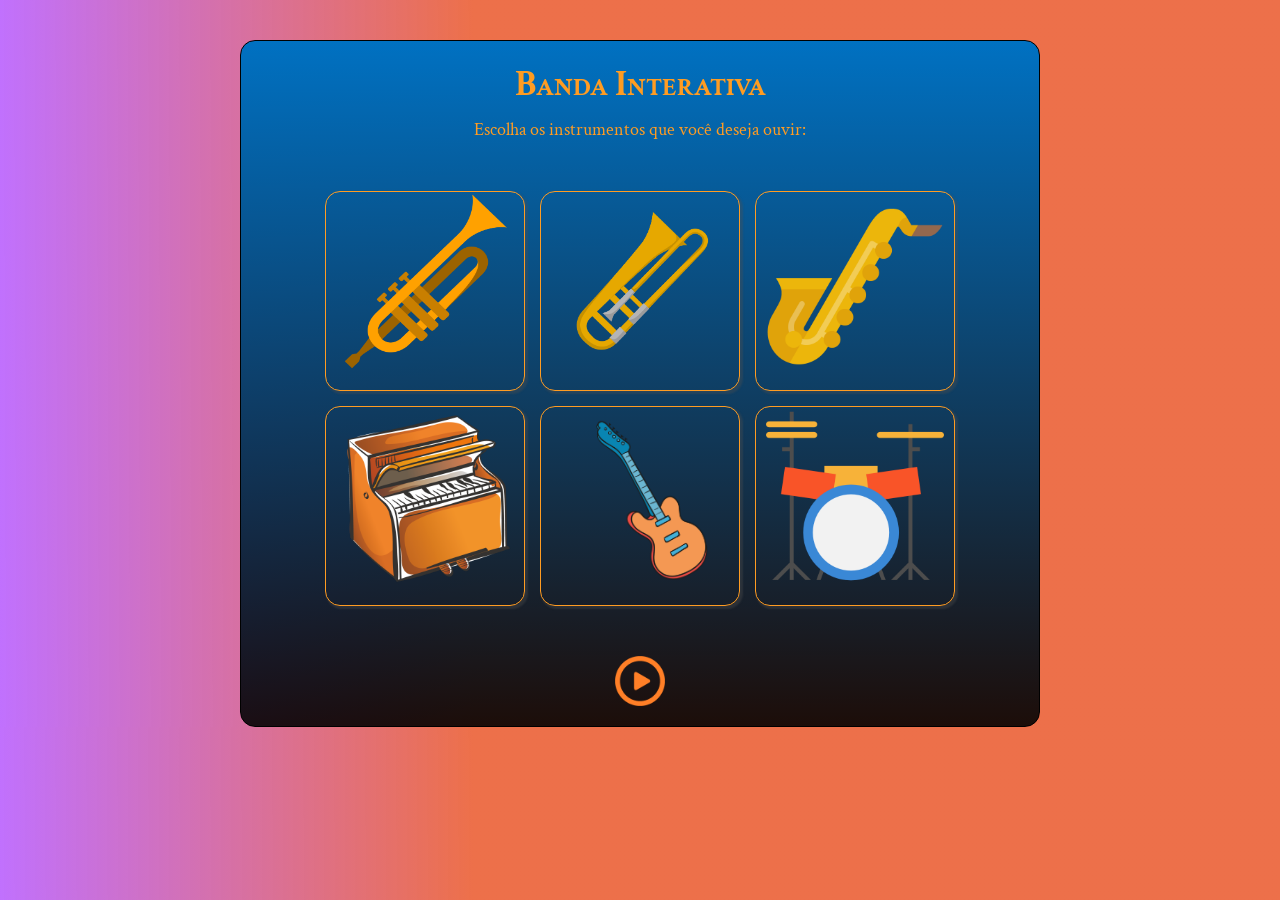
<file: index.html>
<!DOCTYPE html>
<html lang="pt-br">

<head>
    <meta charset="UTF-8">
    <meta name="viewport" content="width=device-width, initial-scale=1.0">
    <title>Banda Interativa</title>

    <link rel="preconnect" href="https://fonts.googleapis.com">
    <link rel="preconnect" href="https://fonts.gstatic.com" crossorigin>
    <link
        href="https://fonts.googleapis.com/css2?family=Crimson+Text:ital,wght@0,400;0,600;0,700;1,400;1,600;1,700&display=swap"
        rel="stylesheet">

    <link rel="stylesheet" href="./src/css/styles.css">
    <link rel="stylesheet" href="./src/css/reset.css">
</head>

<body>
    <main>
        <h1>Banda Interativa</h1>
        <p class="texto">Escolha os instrumentos que você deseja ouvir:</p>

        <div class="container">
            <div class="inst"><img onclick="mutar('tpt')" class="img" id="tpt" src="./src/img/trumpet.png" alt=""></div>
            <div class="inst"><img onclick="mutar('tbn')" class="img" id="tbn" src="./src/img/trombone.png" alt="">
            </div>
            <div class="inst"><img onclick="mutar('sax')" class="img" id="sax" src="./src/img/sax.png" alt=""></div>
            <div class="inst"><img onclick="mutar('pno')" class="img" id="pno" src="./src/img/piano.png" alt=""></div>
            <div class="inst"><img onclick="mutar('bss')" class="img" id="bss" src="./src/img/bass.png" alt=""></div>
            <div class="inst"><img onclick="mutar('drm')" class="img" id="drm" src="./src/img/drums.png" alt=""></div>
        </div>


        <img class="play-btn" id="play-btn" onclick="play()" src="./src/img/play.png">



        <audio class="audiotpt" id="audiotpt" src="./src/audios/trompete.mp3"></audio>
        <audio class="audiotbn" id="audiotbn" src="./src/audios/trombone.mp3"></audio>
        <audio class="audiosax" id="audiosax" src="./src/audios/sax.mp3"></audio>
        <audio class="audiopno" id="audiopno" src="./src/audios/piano.mp3"></audio>
        <audio class="audiobss" id="audiobss" src="./src/audios/baixo.mp3"></audio>
        <audio class="audiodrm" id="audiodrm" src="./src/audios/bateria.mp3"></audio>


        <script src="./src/script/script.js"></script>
    </main>
</body>


</html>
</file>
<file: src/css/styles.css>
body {
    background: linear-gradient(89.81deg,
            hsla(274, 98%, 53%, 0.6) 0.07%,
            hsla(14, 82%, 50%, 0.78) 37.04%);
}

main {
    display: flex;
    flex-direction: column;
    margin: auto auto;
    border: 1px black solid;
    border-radius: 15px;
    max-width: 800px;
    justify-content: center;
    align-items: center;
    padding: 20px;
    margin-top: 40px;
    color: #ff9c22;
    background: linear-gradient(180deg,
            hsl(205, 100%, 38%),
            hsla(0, 0%, 0%, 0.88) 100%);
}

h1 {
    font-size: 2rem;
    font-variant: small-caps;
    margin-bottom: 10px;
}


.container {
    margin: 50px;
    display: grid;
    grid-template-columns: 200px 200px 200px;
    grid-template-rows: 200px 200px;
    justify-items: center;
    align-items: center;
    gap: 15px;

}

.inst {
    border: 1px solid #ff9c22;
    border-radius: 15px;
    width: 100%;
    height: 100%;
    justify-content: center;
    text-align: center;
    box-shadow: inset;
    box-shadow: 2px 2px 2px 1px rgba(79, 79, 79, 0.379);
}

.img {
    width: 90%;
    height: 90%;
    transition: all 0.2s;
    cursor: pointer;

}

.img:hover {
    width: 95%;
    height: 95%;
}

.img.muted {
    filter: grayscale(100%) blur(3px);
}

.play-btn {
    cursor: pointer;
    background-color: transparent;
    color: #ff9c22;
    outline: none;
    border: 0;
    font-size: 60px;
    transition: all 0.2s;
    width: 50px;
    height: 50px;

}

@media (max-width: 680px) {
    main {

        margin: 0;
        height: 100vh;
        width: 100vw;
        border-radius: 0;
        padding-bottom: 50px;

    }

    .container {
        margin: auto;
        display: grid;
        grid-template-columns: 150px 150px;
        grid-template-rows: 180px 180px 180px;
        justify-items: center;
        align-items: center;
        gap: 15px;

    }

}
</file>
